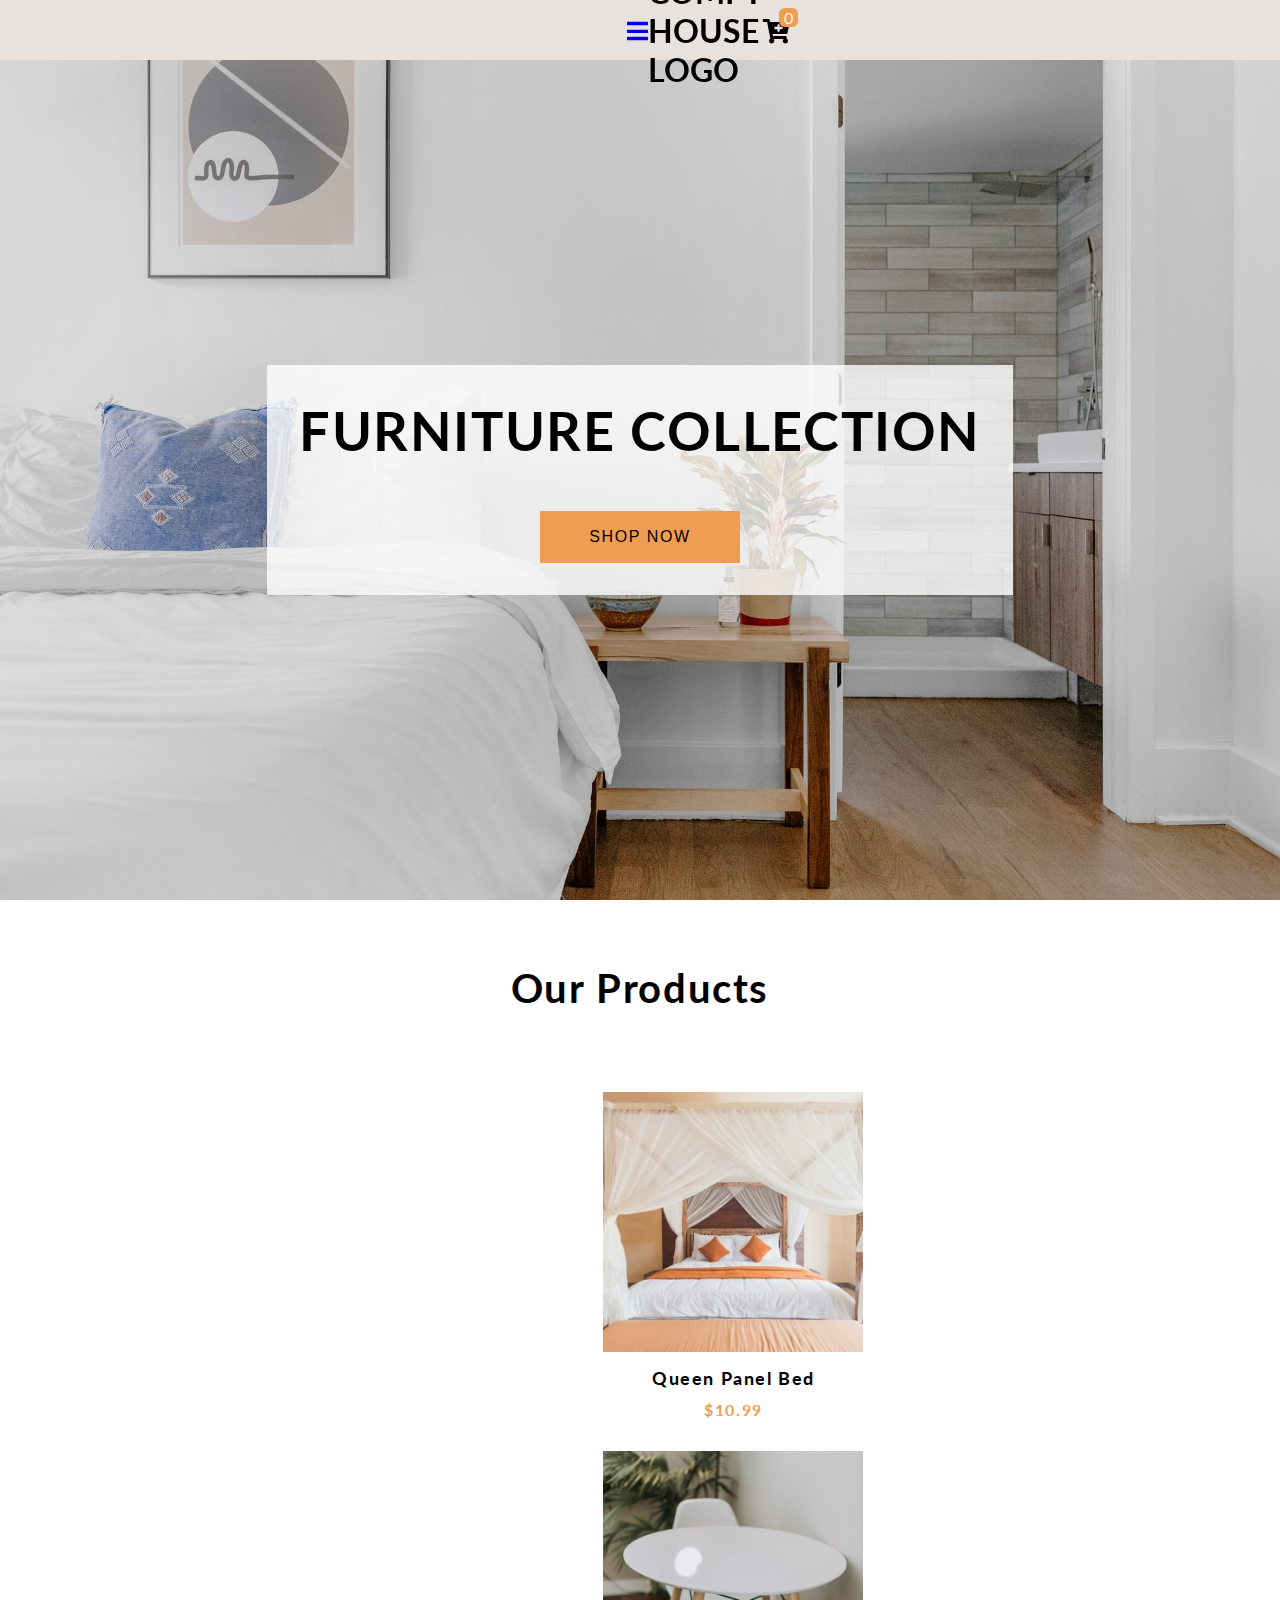
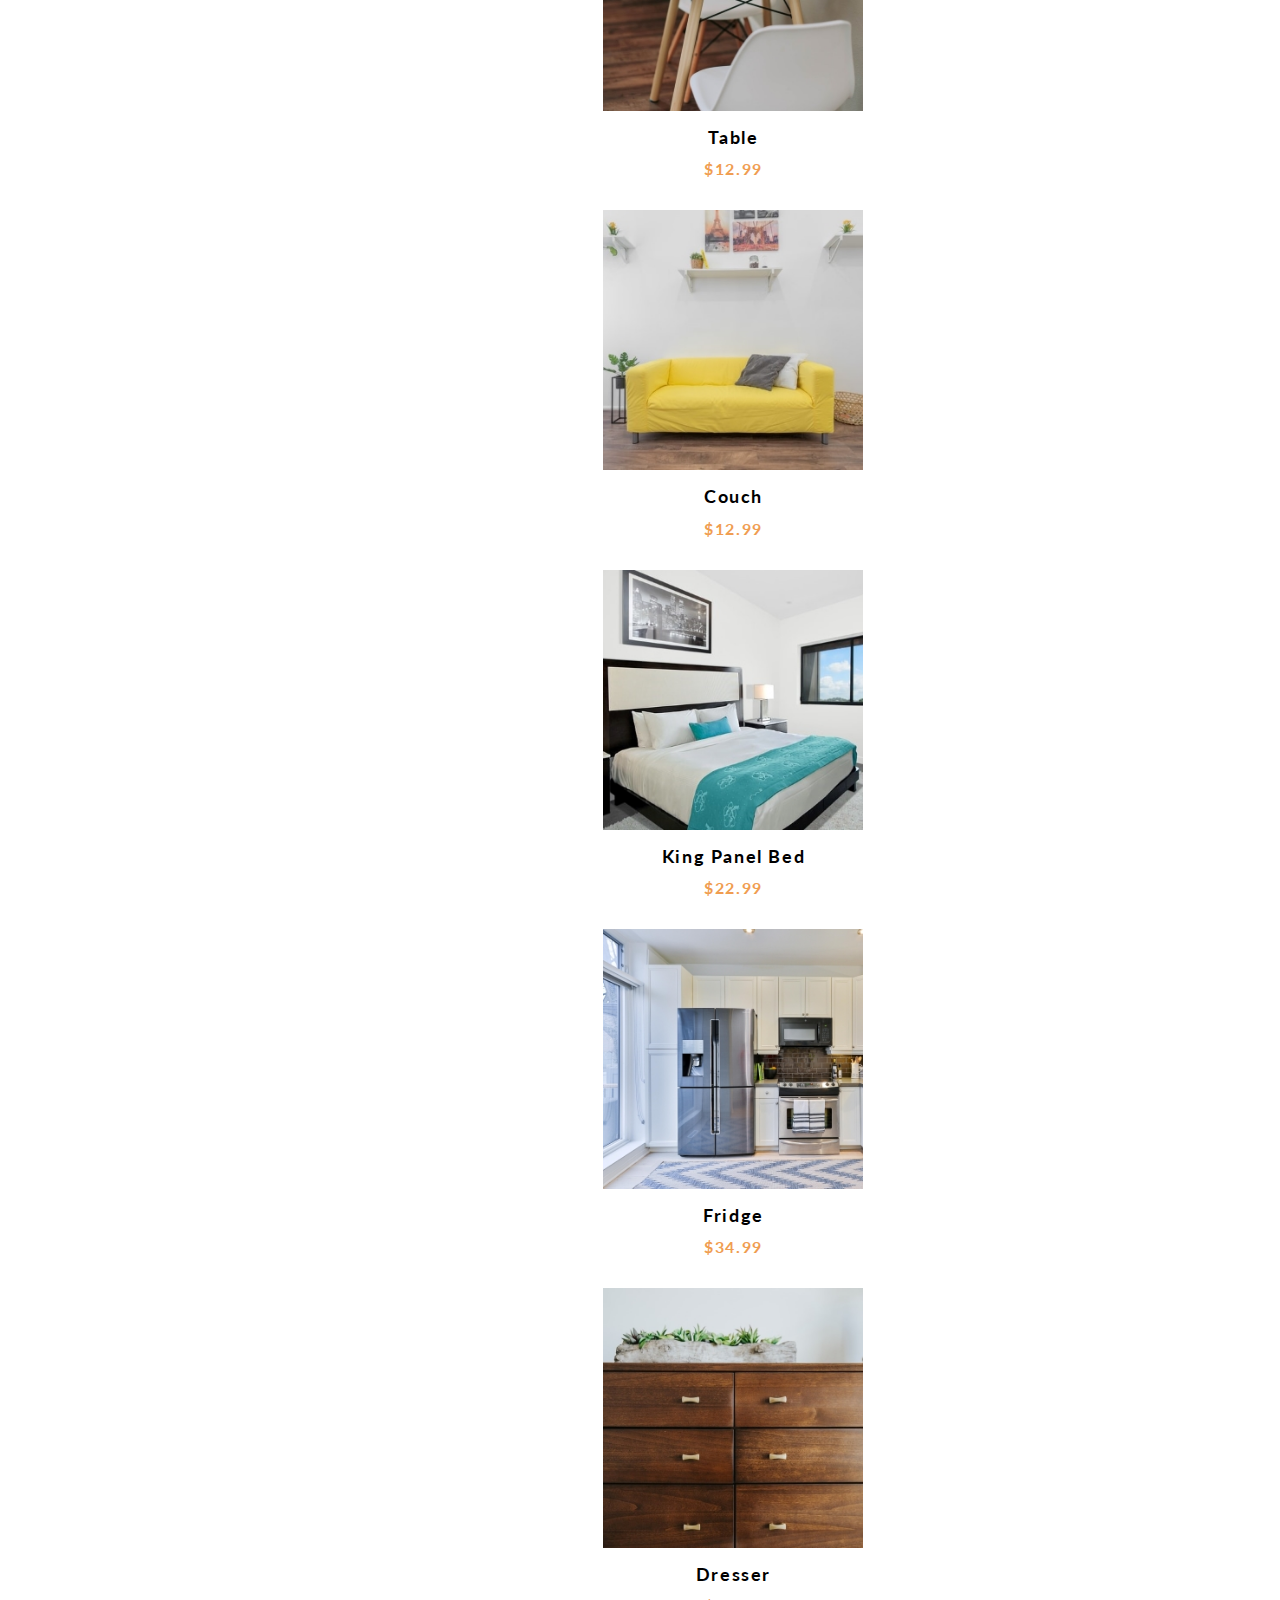
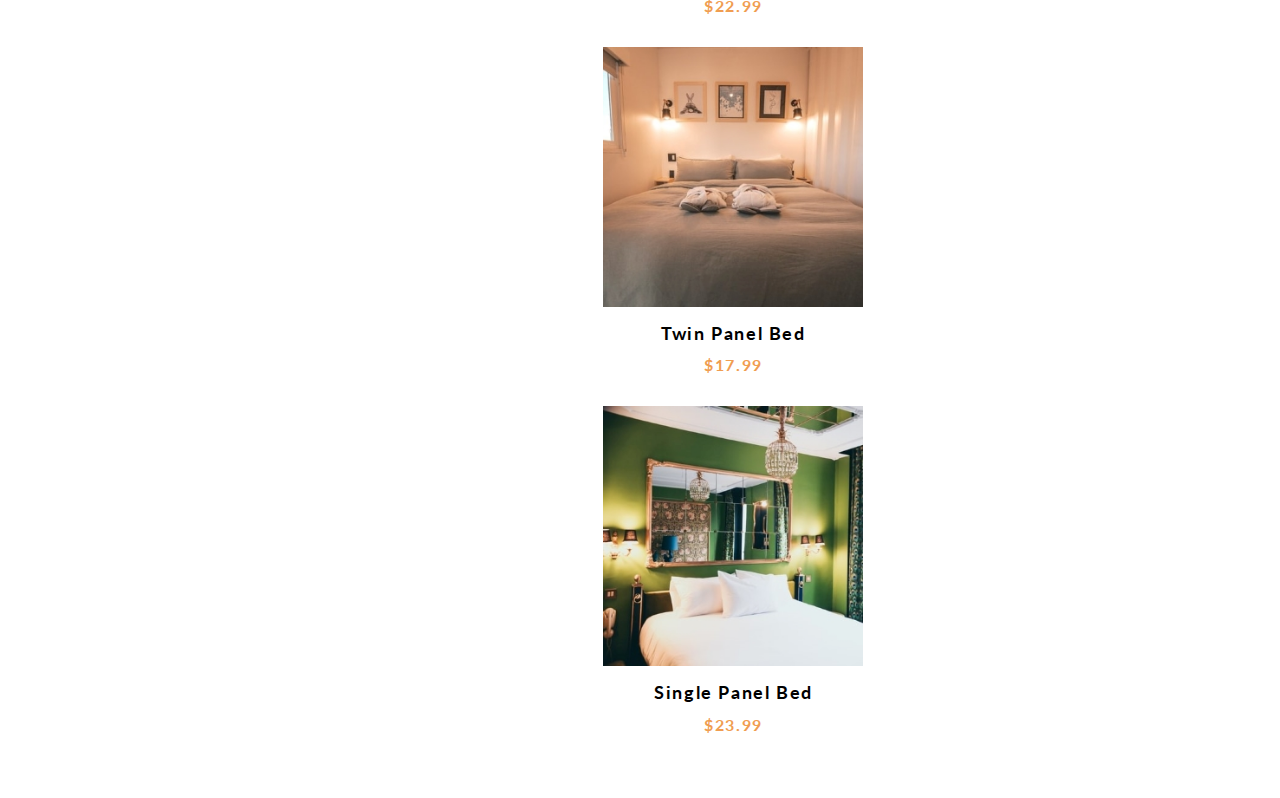
<file: Add to cart project/index.html>
<!DOCTYPE html>
<html lang="en">
<head>
    <meta charset="UTF-8">
    <meta name="viewport" content="width=device-width, initial-scale=1.0">
    <title>Comfy House</title>
    <link rel="stylesheet" href="https://cdnjs.cloudflare.com/ajax/libs/font-awesome/5.14.0/css/all.min.css">
    <link rel="stylesheet" href="css/styles.css">

</head>
<body>

<!-- NAVIGATIONAL MENU -->
<nav class="navbar">
    <div class="navbar-center">

        <span class="nav-icon">
            <a href="products.html"><i class="fas fa-bars"></i></a>
        </span>

        <h1>COMFY HOUSE LOGO</h1> <!-- img tag for logo -->

        <div class="cart-btn">
            <span class="nav-icon">
                <i class="fas fa-cart-plus"></i>
            </span>
            <div class="cart-items">0</div>
        </div>

    </div>
</nav>

<!-- HERO SECTION -->
<header class="hero">
    <div class="banner">
        <h1 class="banner-title">furniture collection</h1>
        <button class="banner-btn">Shop Now</button>
    </div>
</header>

<!-- PRODUCTS SECTION -->
<section class="products">
    <div class="section-title">
        <h2>Our Products</h2>
    </div>
    <div class="products-center">
        <!-- <article class="product">
            <div class="img-container">
                <img src="assets/13-in-1-ratchet-screwdriver-set.jpg" alt="product" class="product-img" width="250">
                <button class="bag-btn" data-id="1">
                    <i class="fas fa-shopping-cart"></i>
                    add to bag
                </button>
            </div>
            <h3>queen bed</h3>
            <h4>$16</h4>
        </article> -->
    </div>
</section>

<!-- CART SECTION -->
<div class="cart-overlay">
    <div class="cart">
        
        <span class="close-cart">
            <i class="fas fa-window-close"></i>
        </span>
        
        <h2>Your Cart</h2>
        
        <div class="cart-content">
            <!-- CART ITEM -->
            
            <!-- <div class="cart-item">

                 <img src="assets/product-1.jpg" alt="product">

                <div>
                    <h4>Queen Bed</h4>
                    <h5>$9.00</h5>
                    <span class="remove-item">remove</span>
                </div>

                <div>
                    <i class="fas fa-chevron-up"></i>
                    <p class="item-amount">1</p>
                    <i class="fas fa-chevron-down"></i>
                </div>
 
            </div>

        </div>  -->

    </div>

    <div class="cart-footer">
        <h3>Your Total : $ <span class="cart-total">0</span></h3>
        <button class="clear-cart banner-btn">Clear Cart</button>
    </div>

</div>



<script src="app.js"></script>

</body>
</html>
</file>
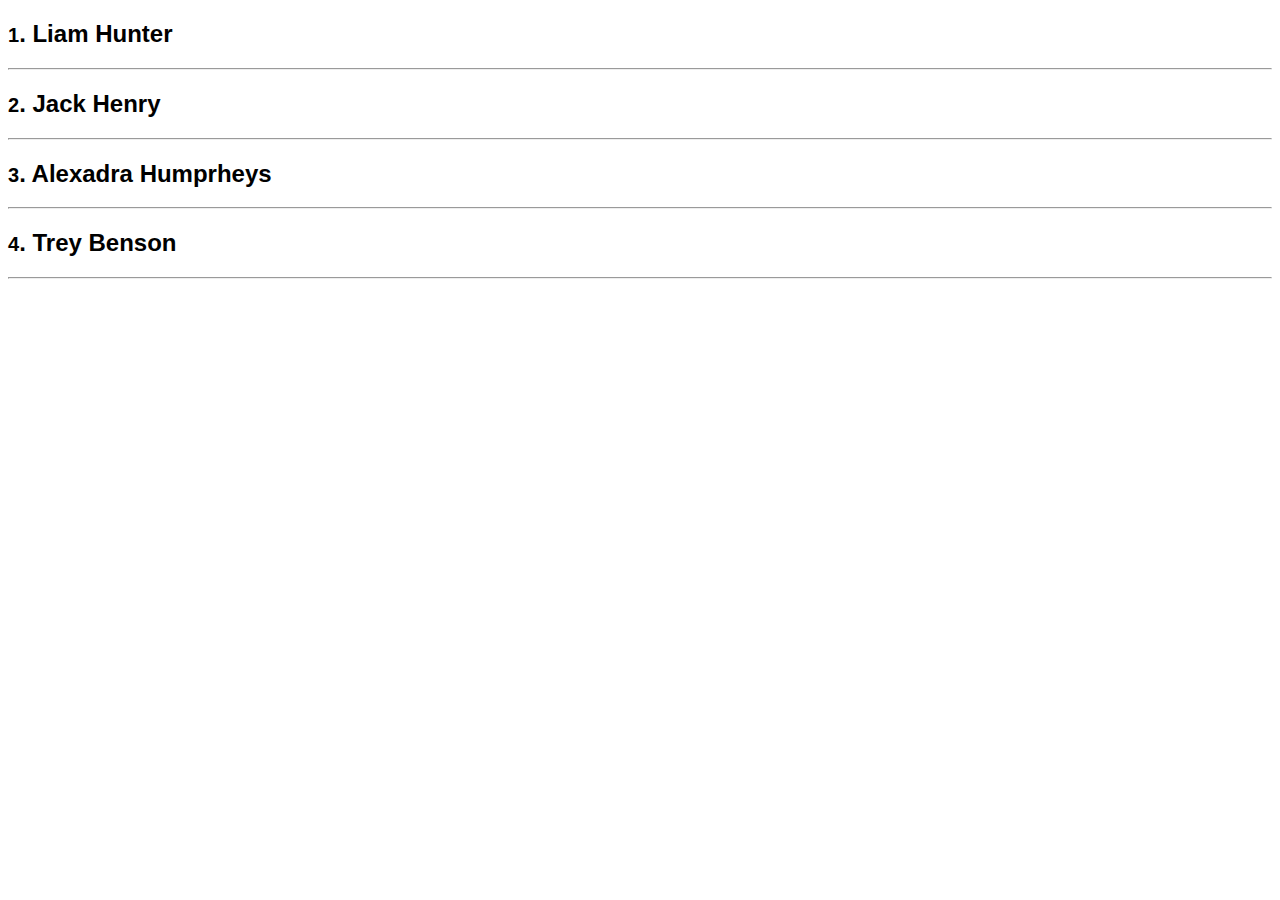
<file: Fetch-Display-JSON-Data/index.html>
<!DOCTYPE html>
<html lang="en">
  <head>
    <meta charset="UTF-8" />
    <meta http-equiv="X-UA-Compatible" content="IE=edge" />
    <meta name="viewport" content="width=device-width, initial-scale=1.0" />
    <title>Fetch API</title>
  </head>
  <body>
    <div id="output"></div>

    <script src="script.js"></script>
  </body>
</html>
</file>
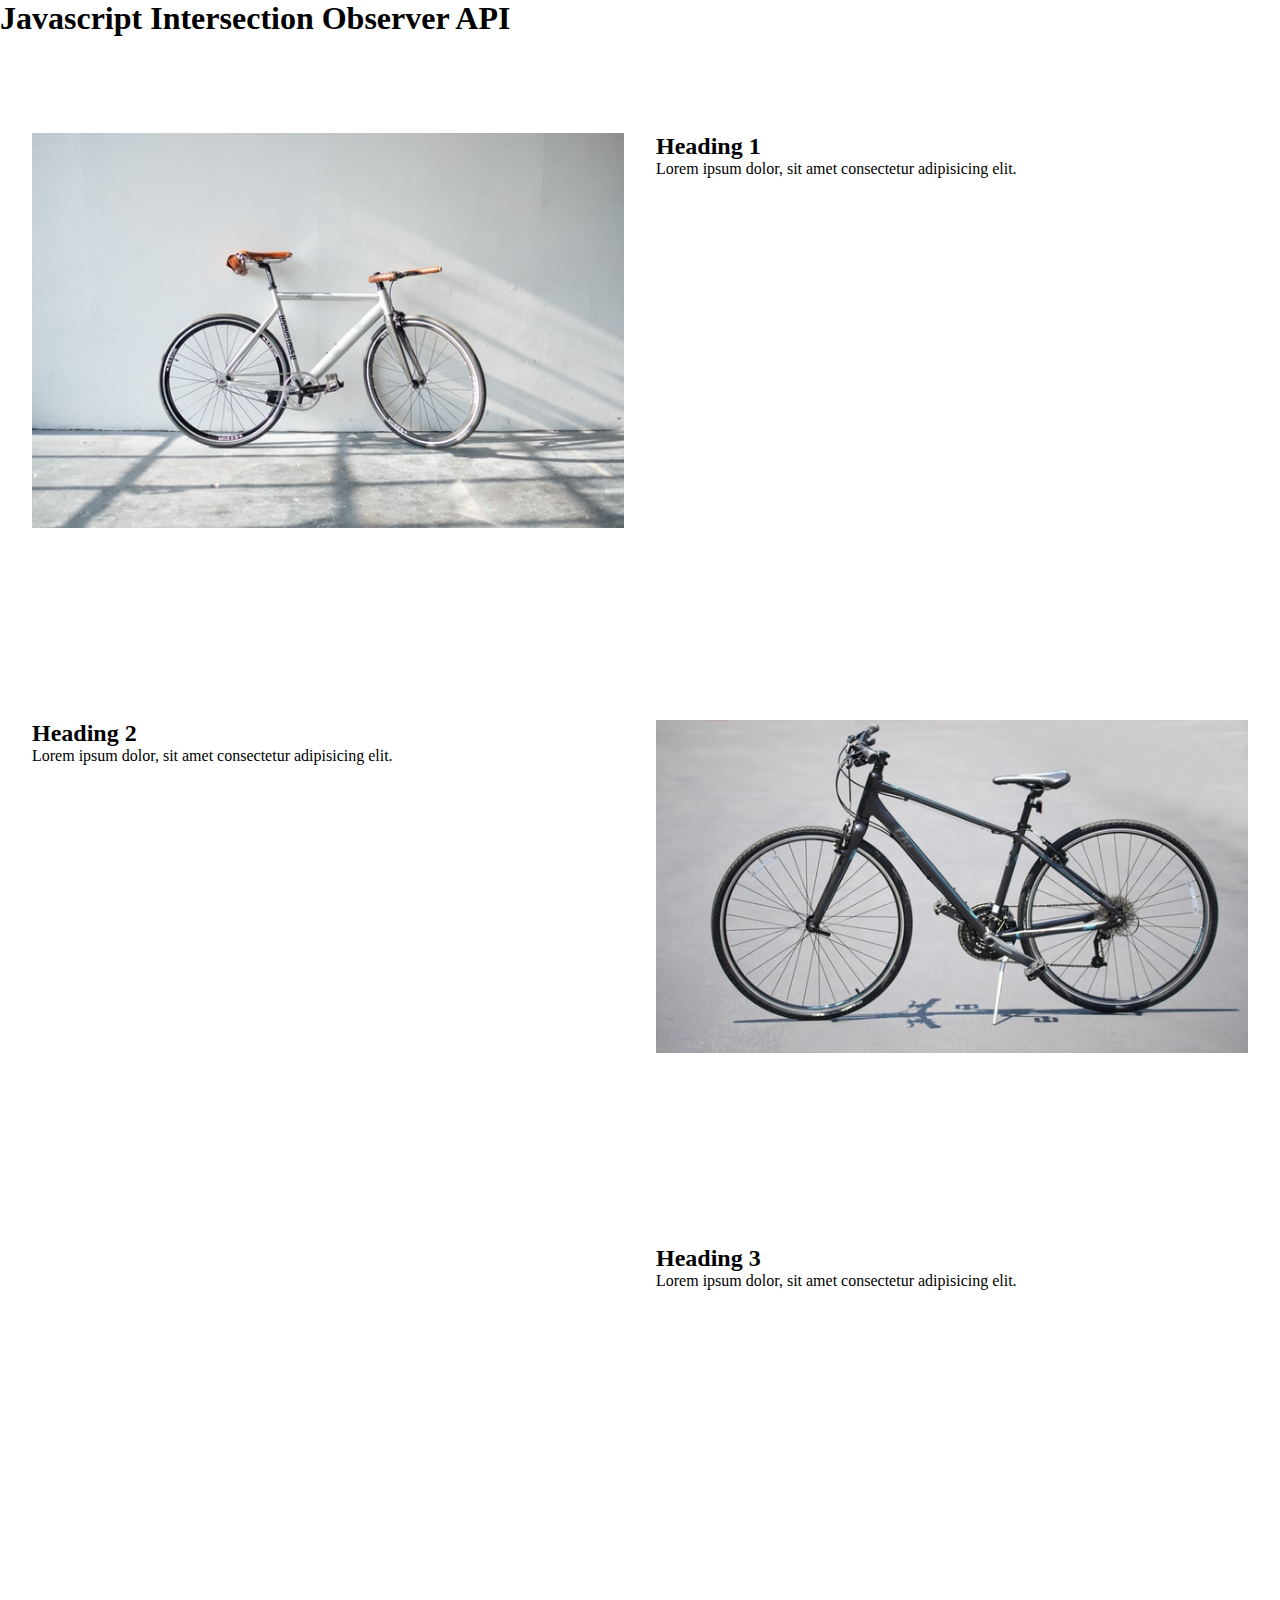
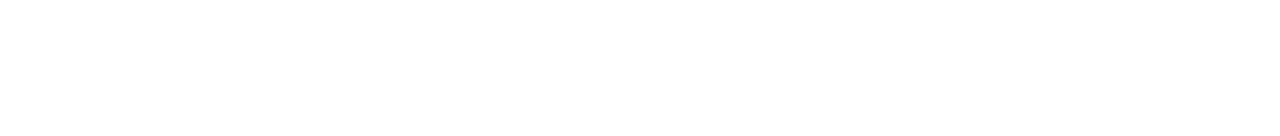
<file: Javascript Intersection Observer API/index.html>
<!DOCTYPE html>
<html lang="en">
  <head>
    <meta charset="UTF-8" />
    <meta name="viewport" content="width=device-width, initial-scale=1.0" />
    <title>Javacsript Intersection Observer API</title>
    <link rel="stylesheet" href="css/style.css" />
  </head>

  <body>
    <h1>Javascript Intersection Observer API</h1>
    <section>
      <!-- Container 1 -->
      <div class="grid max-two-grid py-6 px-2">
        <img src="assets/imageOne.jpg" alt="Image 1" class="w-100 left-side" />

        <div>
          <h2>Heading 1</h2>
          <p>Lorem ipsum dolor, sit amet consectetur adipisicing elit.</p>
        </div>
      </div>

      <!-- Container 2 -->
      <div class="grid max-two-grid py-6 px-2">
        <div>
          <h2>Heading 2</h2>
          <p>Lorem ipsum dolor, sit amet consectetur adipisicing elit.</p>
        </div>

        <img src="assets/imageTwo.jpg" alt="Image 2" class="w-100 right-side" />
      </div>

      <!-- Container 3 -->
      <div class="grid max-two-grid py-6 px-2">
        <img src="assets/imageThree.jpg" alt="Image 3" class="w-100 left-side" />

        <div>
          <h2>Heading 3</h2>
          <p>Lorem ipsum dolor, sit amet consectetur adipisicing elit.</p>
        </div>
      </div>
    </section>

    <script src="js/script.js"></script>
  </body>
</html>
</file>
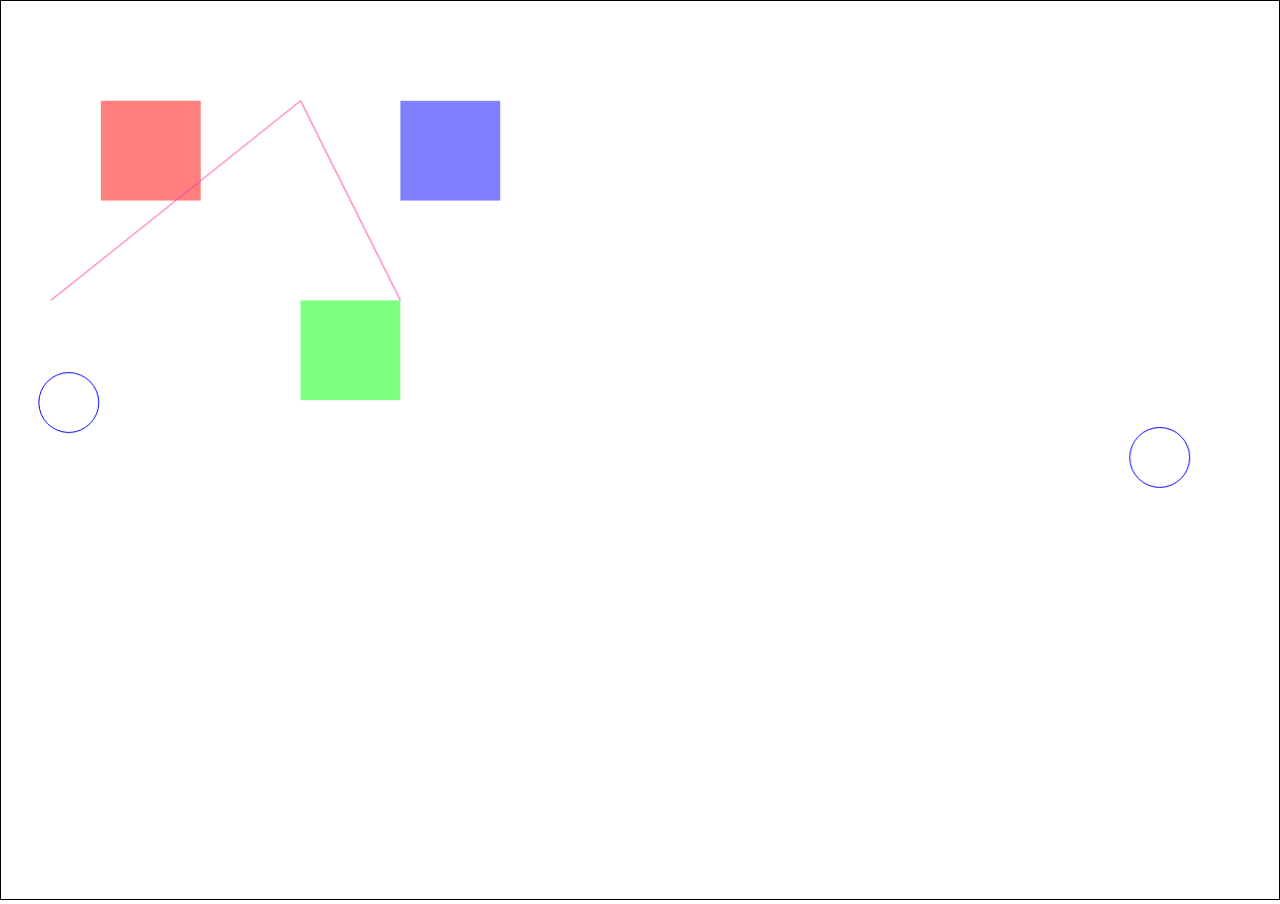
<file: html 5 canvas/Canvas resize and drawing objects/index.html>
<!DOCTYPE html>
<html lang="en">
  <head>
    <meta charset="UTF-8" />
    <meta http-equiv="X-UA-Compatible" content="IE=edge" />
    <meta name="viewport" content="width=device-width, initial-scale=1.0" />
    <title>Canvas Resize</title>

    <style>
      * {
        margin: 0;
        padding: 0;
      }
      html {
        box-sizing: border-box;
      }
      *,
      *::before,
      *::after {
        box-sizing: border-box;
      }
      canvas {
        border: 1px solid black;
        width: 100%;
        height: 100vh;
      }
      body {
        margin: 0;
padding: 0;
      }
    </style>
  </head>

  <body>
    <canvas> </canvas>

    <script src="canvas.js"></script>
  </body>
</html>
</file>
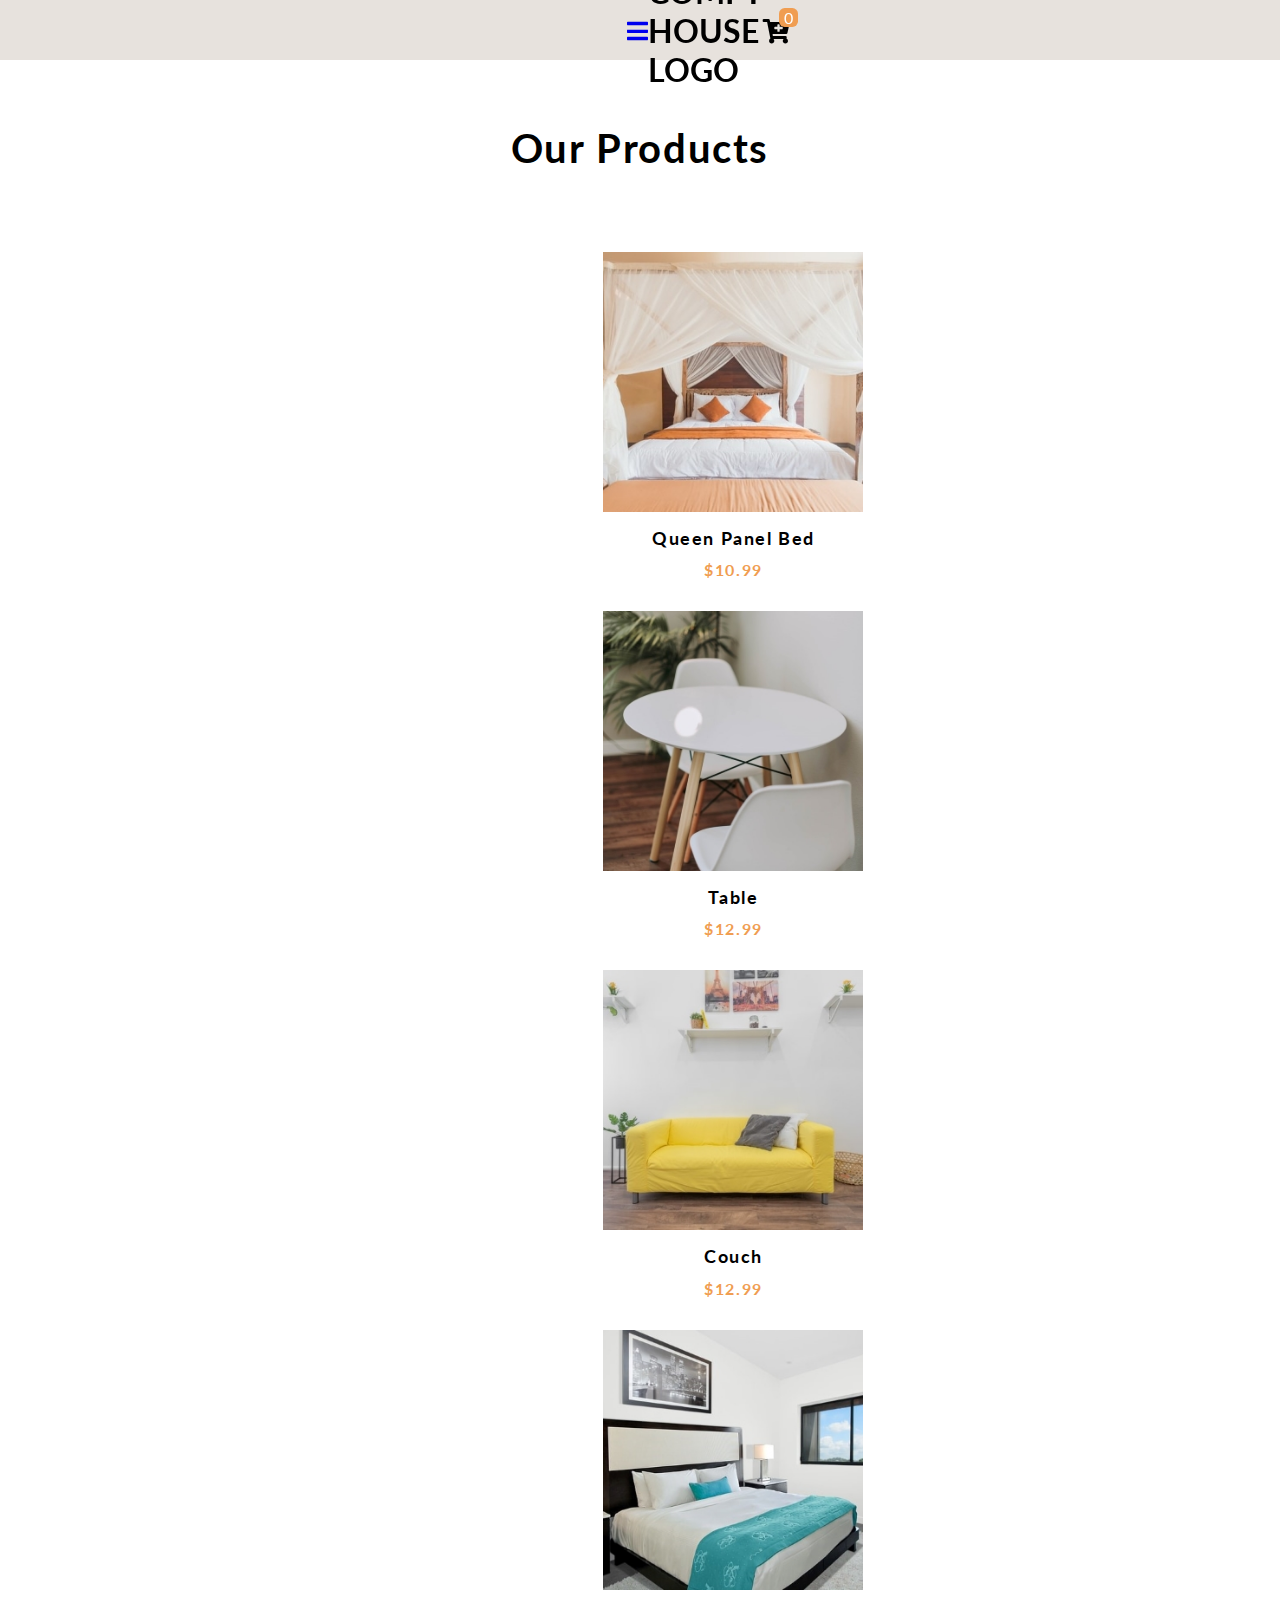
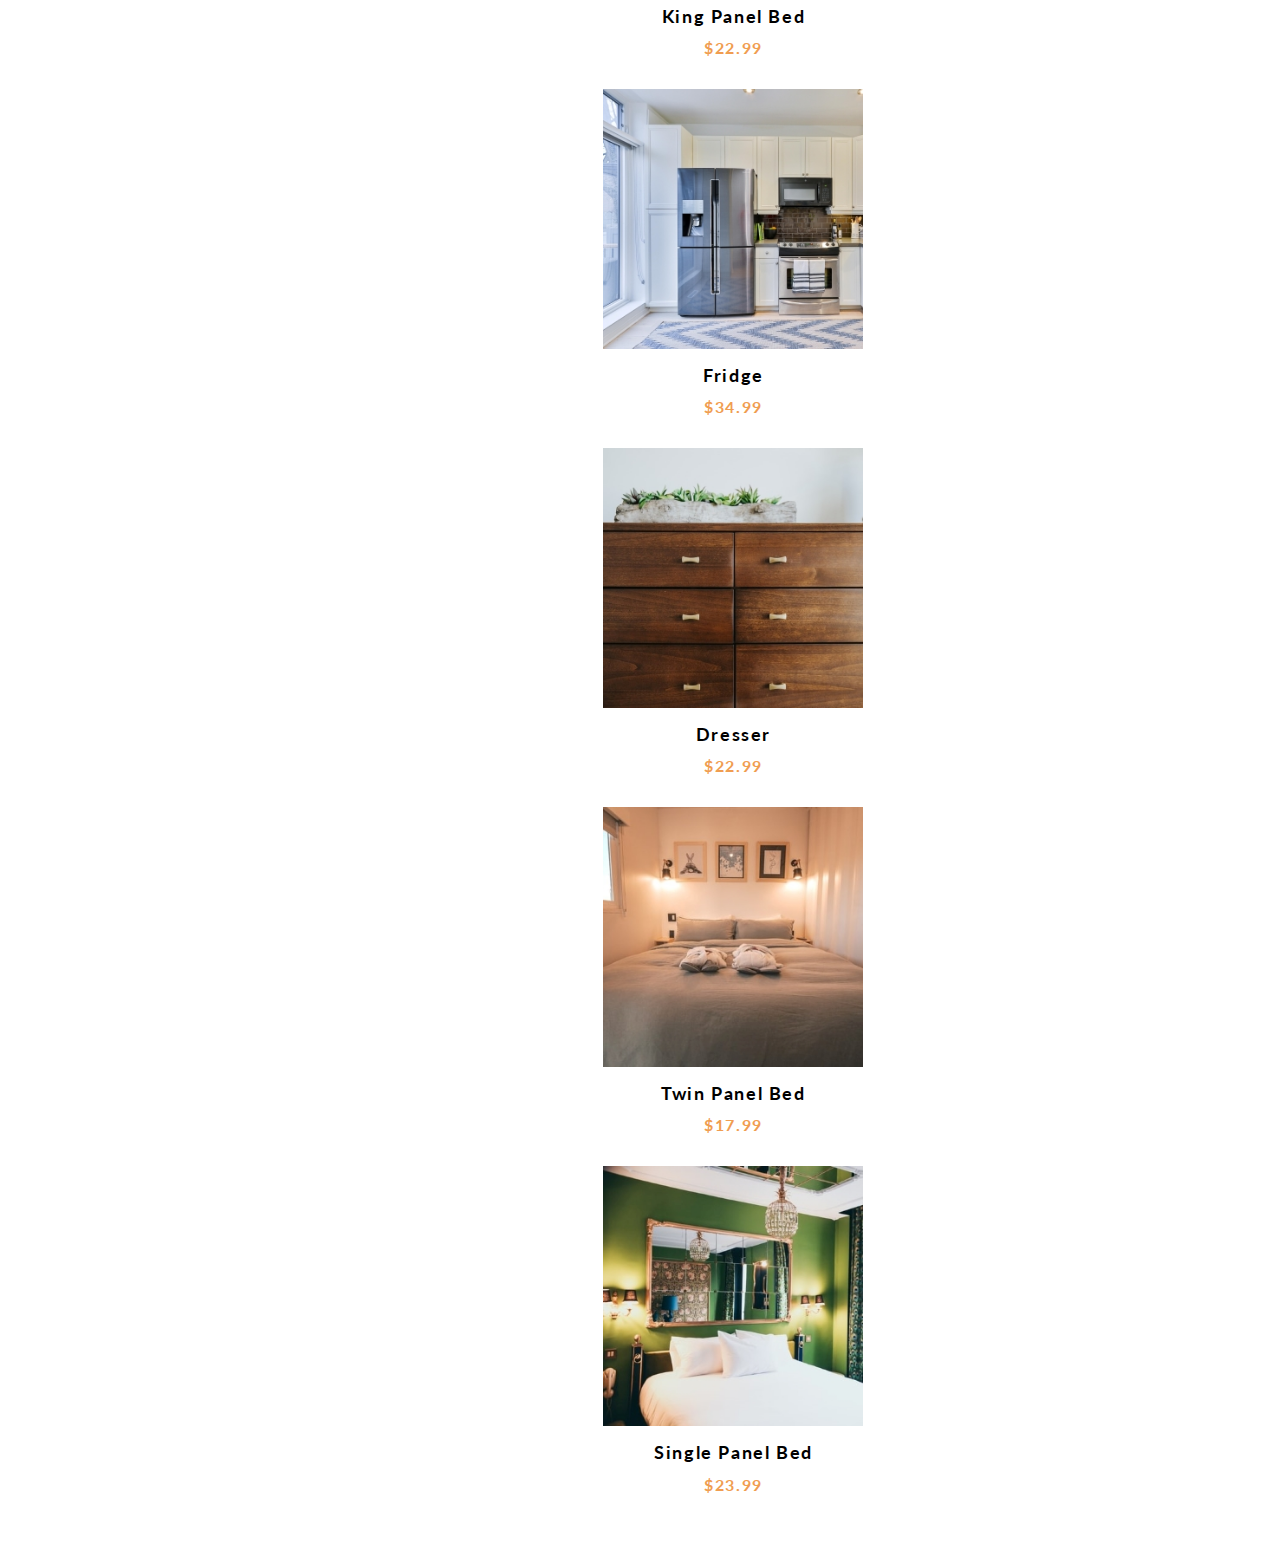
<file: Add to cart project/products.html>
<!DOCTYPE html>
<html lang="en">
<head>
    <meta charset="UTF-8">
    <meta name="viewport" content="width=device-width, initial-scale=1.0">
    <title>Comfy House</title>
    <link rel="stylesheet" href="https://cdnjs.cloudflare.com/ajax/libs/font-awesome/5.14.0/css/all.min.css">
    <link rel="stylesheet" href="css/styles.css">

</head>
<body>

<!-- NAVIGATIONAL MENU -->
<nav class="navbar">
    <div class="navbar-center">

        <span class="nav-icon">
            <a href="index.html"><i class="fas fa-bars"></i></a>
        </span>

        <h1>COMFY HOUSE LOGO</h1> <!-- img tag for logo -->

        <div class="cart-btn">
            <span class="nav-icon">
                <i class="fas fa-cart-plus"></i>
            </span>
            <div class="cart-items">0</div>
        </div>

    </div>
</nav>

<!-- PRODUCTS SECTION -->
<section class="products">
    <div class="section-title">
        <h2>Our Products</h2>
    </div>
    <div class="products-center">
        <!-- <article class="product">
            <div class="img-container">
                <img src="assets/13-in-1-ratchet-screwdriver-set.jpg" alt="product" class="product-img" width="250">
                <button class="bag-btn" data-id="1">
                    <i class="fas fa-shopping-cart"></i>
                    add to bag
                </button>
            </div>
            <h3>queen bed</h3>
            <h4>$16</h4>
        </article> -->
    </div>
</section>

<!-- CART SECTION -->
<div class="cart-overlay">
    <div class="cart">
        
        <span class="close-cart">
            <i class="fas fa-window-close"></i>
        </span>
        
        <h2>Your Cart</h2>
        
        <div class="cart-content">
            <!-- CART ITEM -->
            
            <!-- <div class="cart-item">

                 <img src="assets/product-1.jpg" alt="product">

                <div>
                    <h4>Queen Bed</h4>
                    <h5>$9.00</h5>
                    <span class="remove-item">remove</span>
                </div>

                <div>
                    <i class="fas fa-chevron-up"></i>
                    <p class="item-amount">1</p>
                    <i class="fas fa-chevron-down"></i>
                </div>
 
            </div>

        </div>  -->

    </div>

    <div class="cart-footer">
        <h3>Your Total : $ <span class="cart-total">0</span></h3>
        <button class="clear-cart banner-btn">Clear Cart</button>
    </div>
    
</div>



<script src="app.js"></script>

</body>
</html>
</file>
<file: Add to cart project/css/styles.css>
@import url("https://fonts.googleapis.com/css?family=Lato:400,700");

:root {
    --primaryColor: #f09d51;
    --mainWhite: #fff;
    --mainBlack: #000;
    --mainGrey: #ececec;
    --mainSpacing: 0.1rem;
    --mainTransition: all 0.3s linear;
}

* {
    margin: 0;
    padding: 0;
    box-sizing: border-box;
}
*,*::before,*::after { box-sizing: border-box; }

html {
	sroll-behaviour: smooth;
}

body {
    color: var(--mainBlack);
    background-color: var(--mainWhite);
    font-family: "Lato", sans-serif;
}
ul {
    list-style-type: none;
}
input {
    -webkit-appearance: none;
}
/*NAVIGATIONAL MENU*/
.navbar {
    position: sticky;
    top: 0;
    height: 60px;
    width: 100%;
    display: flex;
    align-items: center;
    background: rgb(231, 226, 221);
    z-index: 1;
}
.navbar-center {
    width: 100%;
    max-width: 73.125px;
    margin: 0 auto;
    display: flex;
    align-items: center;
    justify-content: space-between;
    padding: 0 1.5rem;
}
.nav-icon {
    font-size: 1.5rem;
}
.cart-btn {
    position: relative;
    cursor: pointer;
}
.cart-items {
    position: absolute;
    top: -0.5rem;
    right: -0.5rem;
    background: var(--primaryColor);
    padding: 0 5px;
    border-radius: 30%;
    color: var(--mainWhite);
}
/* HERO SECTION */
.hero {
    min-height: calc(100vh - 60px);
    background: url('../assets/hero-image.jpg') center/cover no-repeat;
    display: flex;
    align-items: center;
    justify-content: center;
}

.banner {
    text-align: center;
    background: rgba(255, 255,255,0.8);
    display: inline-block;
    padding: 2rem;
}
.banner-title {
    font-size: 3.4rem;
    text-transform: uppercase;
    letter-spacing: var(--mainSpacing);
    margin-bottom: 3rem;
}
.banner-btn {
    padding: 1rem 3rem;
    text-transform: uppercase;
    letter-spacing: var(--mainSpacing);
    font-size: 1rem;
    background: var(--primaryColor);
    color: var(--mainBlack);
    border: 1px solid var(--primaryColor);
    transition: var(--mainTransition);
    cursor: pointer;
}
.banner-btn:hover {
    background: transparent;
    color: var(--primaryColor);
}
/* PRODUCTS SECTION */
.products {
    padding: 4rem 0;
}
.section-title h2 {
    text-align: center;
    font-size: 2.5rem;
    margin-bottom: 5rem;
    text-transform: capitalize;
    letter-spacing: var(--mainSpacing);
}
.products-center {
    width: 90vw;
    margin: 0 auto;
    max-width: 73.125px;
    display: grid;
    grid-template-columns: repeat(auto-fit, minmax(260px, 1fr));
    gap: 2rem 1.5rem;
}
.img-container {
    position: relative;
    overflow: hidden;
}
.bag-btn {
    position: absolute;
    top: 70%;
    right: 0;
    background: var(--primaryColor);
    border: none;
    text-transform: uppercase;
    padding: 0.5rem 0.75rem;
    letter-spacing: var(--mainSpacing);
    font-weight: bold;
    transition: var(--mainTransition);
    transform: translateX(101%);
    cursor: pointer;
}
.bag-btn:hover {
    color: var(--mainWhite);
}
.fa-shopping-cart {
    margin-right: 0.5rem;
}
.img-container:hover .bag-btn {
    transform: translateX(0%);
}
.product-img {
    display: block;
    width: 100%;
    min-height: 12rem;
    transition: var(--mainTransition);
}
.img-container:hover .product-img  {
    opacity: 0.5;
}
.product h3 {
    text-transform: capitalize;
    font-size: 1.1rem;
    margin-top: 1rem;
    letter-spacing: var(--mainSpacing);
    text-align: center;
}
.product h4 {
    margin-top: 0.7rem;
    letter-spacing: var(--mainSpacing);
    color: var(--primaryColor);
    text-align: center;
}
/* CART SECTION */
.cart-overlay {
    position: fixed;
    top: 0;
    right: 0;
    width: 100%;
    height: 100%;
    transition: var(--mainTransition);
    background: rgba(240, 157, 81, 0.5);
    z-index: 2;
    visibility: hidden;
}
.cart {
    position: fixed;
    top: 0;
    right: 0;
    width: 100%;
    height: 100%;
    overflow: scroll;
    z-index: 3;
    background: rgb(231, 226, 221);
    padding: 1.5rem;
    transition: var(--mainTransition);
    transform: translateX(100%);
}
.show-cart {
    transform: translateX(0%);
}
.transparentBcg {
    visibility: visible;
}
@media only screen and (min-width: 768px) {
    .cart {
        width: 30vh;
        min-width: 28.125px;
    }
}
.close-cart {
    font-size: 1.7rem;
    cursor: pointer;
}
.cart h2 {
    text-transform: capitalize;
    text-align: center;
    letter-spacing: var(--mainSpacing);
    margin-bottom: 2rem;
}
.cart-item {
    display: grid;
    align-items: center;
    grid-template-columns: auto 1fr auto;
    grid-column-gap: 1.5rem;
    margin: 1.5rem 0;
}
.cart-item img {
    width: 4.6rem;
    height: 4.6rem;
}
.cart-item h4 {
    font-size: 0.85rem;
    text-transform: capitalize;
    letter-spacing: var(--mainSpacing);
}
.cart-item h5 {
    margin: 0.5rem 0;
    letter-spacing: var(--mainSpacing); 
}
.item-amount {
    text-align: center;
}
.remove-item {
    color: grey;
    cursor: pointer;
}
.fa-chevron-up,
.fa-chevron-down {
    color: var(--primaryColor);
    cursor: pointer;
}
.cart-footer {
    margin-top: 2rem;
    letter-spacing: var(--mainSpacing);
    text-align: center;
}
.cart-footer h3 {
    text-transform: capitalize;
    margin-bottom: 1rem;
}
</file>
<file: Javascript Intersection Observer API/css/style.css>
/* 
  START - RESET SCRIPT
*/
* {
  margin: 0;
  padding: 0;
}
html {
  box-sizing: border-box;
}
*,
*::before,
*::after {
  box-sizing: inherit;
}
/* 
  END - RESET SCRIPT 
*/

/* 
  START - REUSEABLE CLASSES 
*/
.grid {
  display: grid;
}

.py-6 {
  padding-top: 6rem;
  padding-bottom: 6rem;
}

.px-2 {
  padding-left: 2rem;
  padding-right: 2rem;
}

.w-100 {
  width: 100%;
}
/* 
  END - REUSEABLE CLASSES 
*/

/* 
  START - CUSTOMIZABLE CLASSES 
*/
.max-two-grid {
  grid-template-columns: 100%;
  gap: 2rem;
  overflow: hidden;
}
@media only screen and (min-width: 768px) {
  .max-two-grid {
    grid-template-columns: 1fr 1fr;
  }
}

img.left-side {
  transform: translate(-2rem, 0);
  opacity: 0;
  transition: all 750ms ease-in-out;
}
img.right-side {
  transform: translate(2rem, 0);
  opacity: 0;
  transition: all 750ms ease-in-out;
}
/* 
  END - CUSTOMIZABLE CLASSES 
*/

/* 
  START - ANIMATION CLASSES 
*/
.fade-slide-in {
  opacity: 1 !important;
  transform: translate(0, 0) !important;
}
/* 
  END - ANIMATION CLASSES 
*/
</file>
